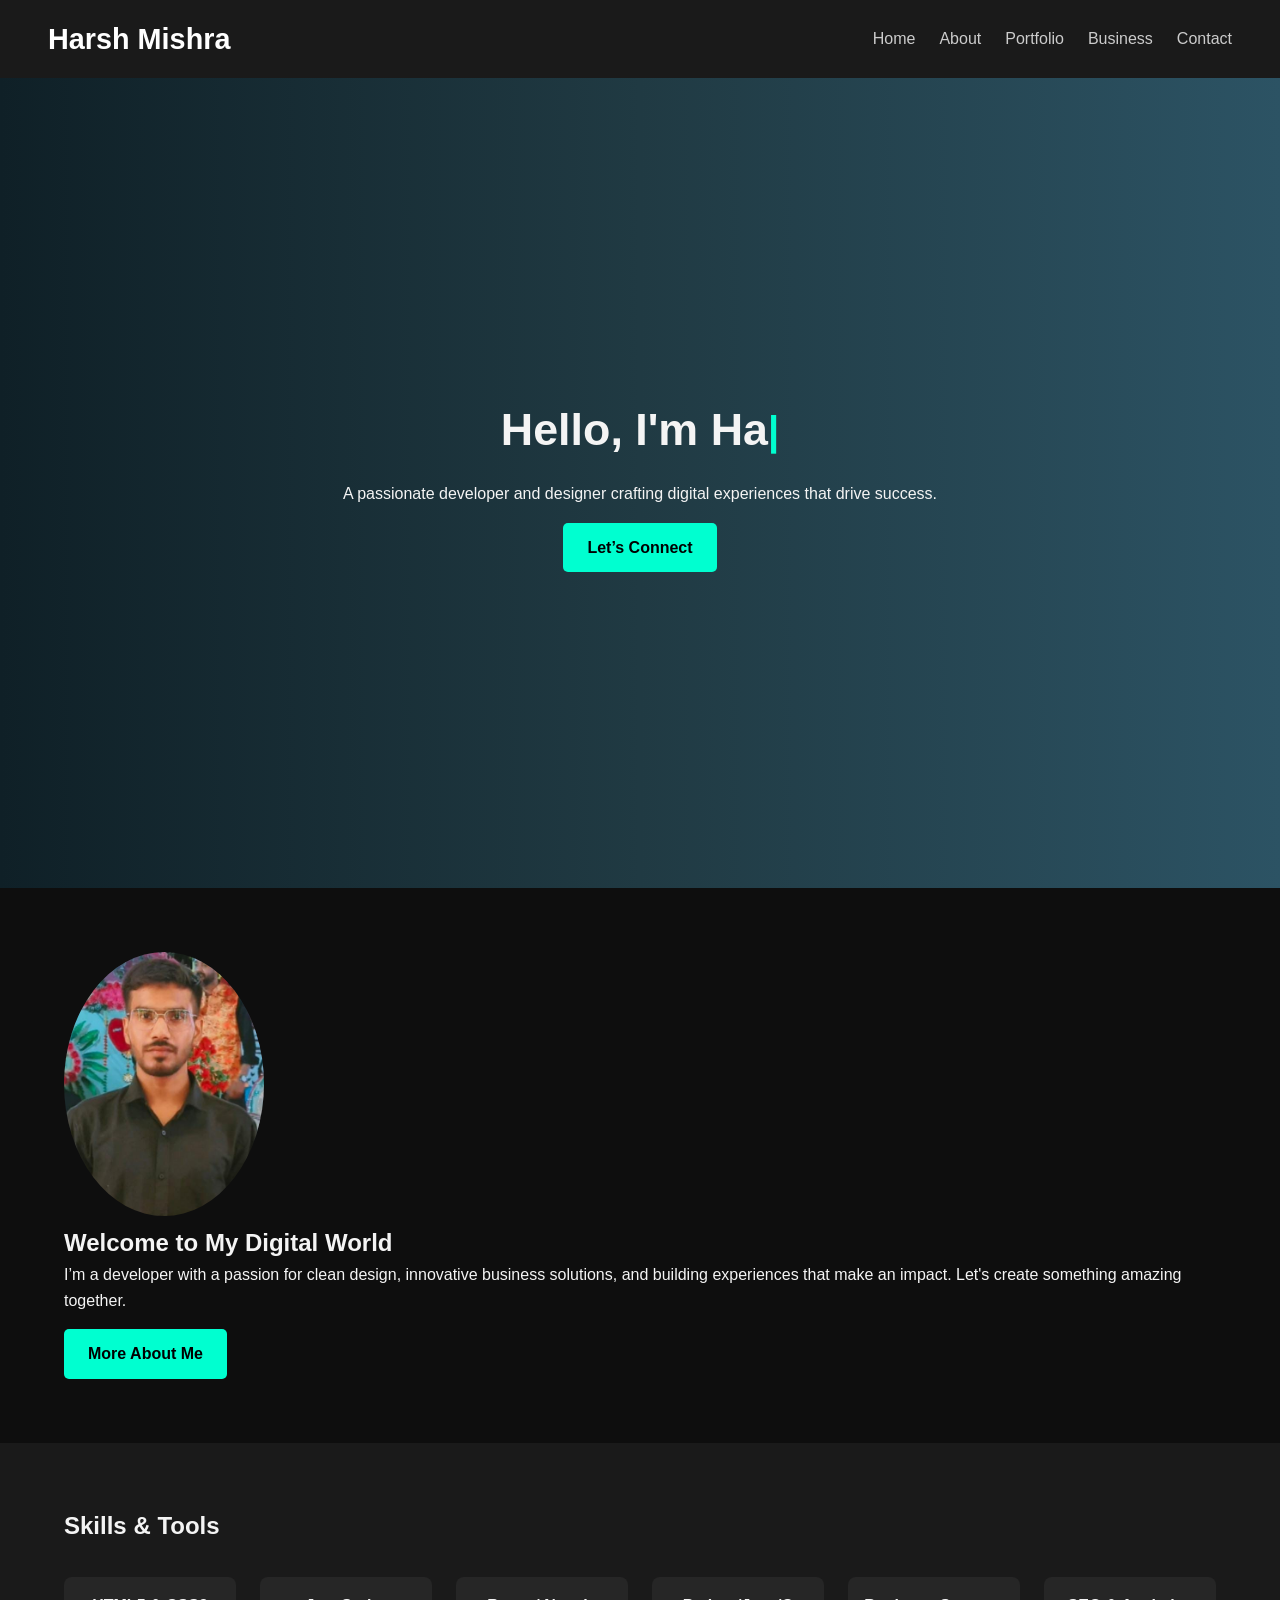
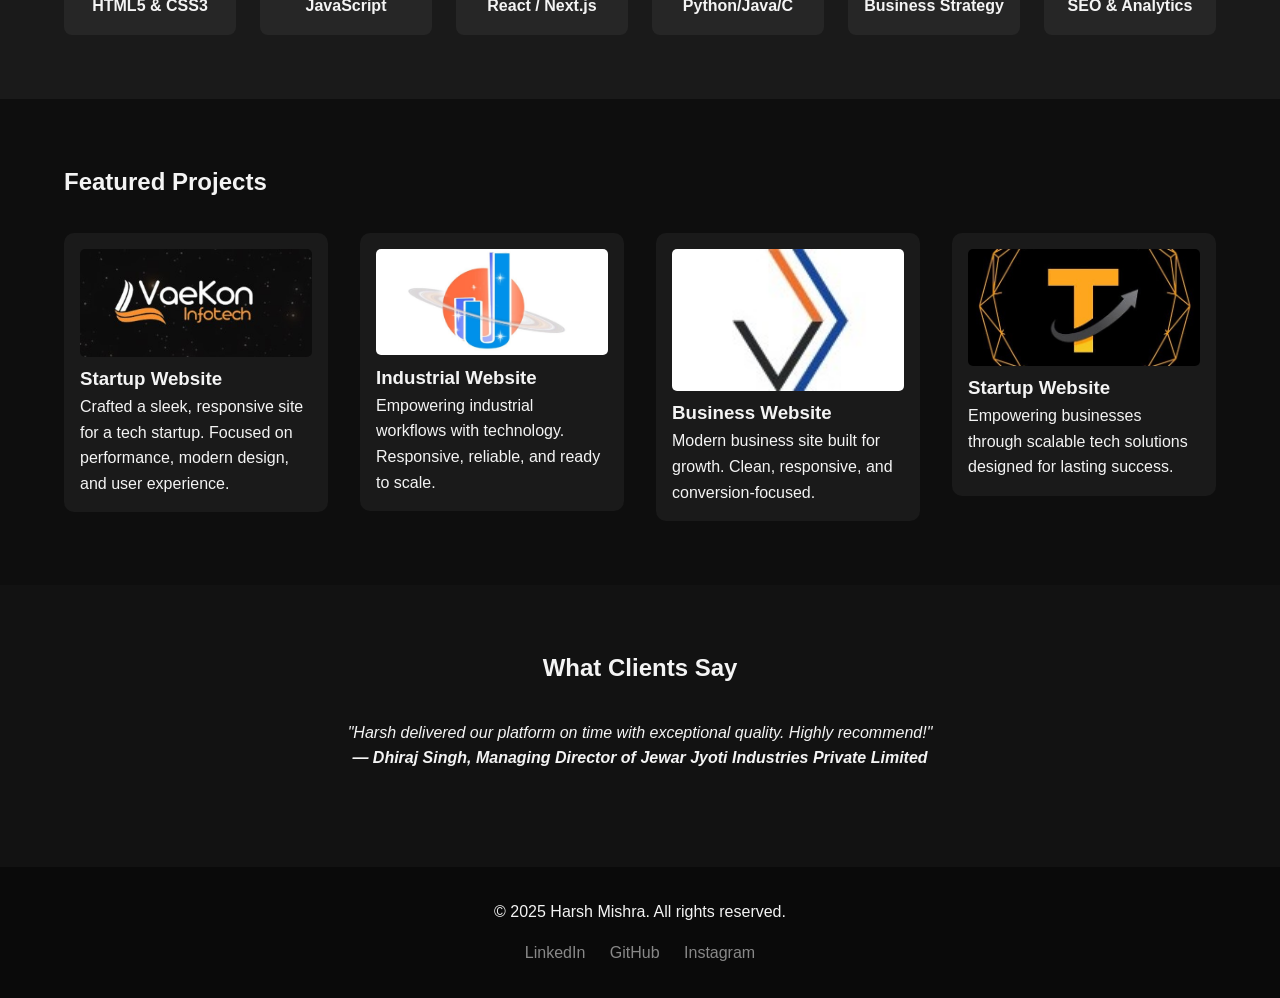
<file: index.html>
<!DOCTYPE html>
<html lang="en">
<head>
  <meta charset="UTF-8" />
  <meta name="viewport" content="width=device-width, initial-scale=1.0"/>
  <title>Harsh Mishra | Portfolio</title>
  <link rel="stylesheet" href="style.css" />
</head>
<body>

  <!-- Navigation -->
  <header>
    <nav class="navbar">
      <div class="logo"><a href="index.html">Harsh Mishra </a></div>
  
      <!-- Hamburger Icon -->
      <div class="hamburger" id="hamburger">
        <span></span>
        <span></span>
        <span></span>
      </div>
  
      <ul class="nav-links" id="nav-links">
        <li><a href="index.html">Home</a></li>
        <li><a href="about.html">About</a></li>
        <li><a href="portfolio.html">Portfolio</a></li>
        <li><a href="business.html">Business</a></li>
        <li><a href="contact.html">Contact</a></li>
      </ul>
    </nav>
  </header>

  <!-- Hero Section -->
  <section class="hero">
    <div class="container hero-container">
      <h1><span id="typed-text"></span><span class="cursor">|</span></h1>
      <p>A passionate developer and designer crafting digital experiences that drive success.</p>
      <a href="contact.html" class="btn">Let’s Connect</a>
    </div>
  </section>
  

  <!-- About Intro -->
  <section class="intro">
    <div class="container">
      <img src="harsh.jpg" alt="Harsh Mishra" class="profile-img">
      <div>
        <h2>Welcome to My Digital World</h2>
        <p>I’m a developer with a passion for clean design, innovative business solutions, and building experiences that make an impact. Let's create something amazing together.</p>
        <a href="about.html" class="btn">More About Me</a>
      </div>
    </div>
  </section>

  <!-- Skills Section -->
  <section class="skills">
    <div class="container">
      <h2>Skills & Tools</h2>
      <div class="skills-grid">
        <div class="skill-card">HTML5 & CSS3</div>
        <div class="skill-card">JavaScript</div>
        <div class="skill-card">React / Next.js</div>
        <div class="skill-card">Python/Java/C</div>
        <div class="skill-card">Business Strategy</div>
        <div class="skill-card">SEO & Analytics</div>
      </div>
    </div>
  </section>

  <!-- Featured Projects -->
  <section class="projects">
    <div class="container">
      <h2>Featured Projects</h2>
      <div class="project-grid">
       <a href="https://vaekoninfotech.com/"> <div class="project-card">
          <img src="vaekon.jpg" alt="Project 1">
          <h3>Startup Website</h3>
          <p>Crafted a sleek, responsive site for a tech startup.
            Focused on performance, modern design, and user experience.</p>
        </div></a>
        <a href="https://harsh3415.github.io/jjipl/"><div class="project-card">
          <img src="jjipl.jpg" alt="Project 2">
          <h3>Industrial Website</h3>
          <p>Empowering industrial workflows with technology.
            Responsive, reliable, and ready to scale. </p>    
            </div></a>
        <a href="https://vibrantply.in/"><div class="project-card">
            <img src="vibrant.jpg" alt="Project 2">
            <h3>Business Website</h3>
            <p>Modern business site built for growth.
                Clean, responsive, and conversion-focused.</p>
          </div></a>
          <a href="https://trendsurge.in/"><div class="project-card">
            <img src="trendsurge.jpg" alt="Project 2">
            <h3>Startup Website</h3>
            <p>Empowering businesses through scalable tech solutions designed for lasting success.</p>
          </div></a>

      </div>
    </div>
  </section>

  <!-- Testimonials -->
  <section class="testimonials">
    <div class="container">
      <h2>What Clients Say</h2>
      <div class="testimonial-card">
        <p>"Harsh delivered our platform on time with exceptional quality. Highly recommend!"</p>
        <h4>— Dhiraj Singh, Managing Director of Jewar Jyoti Industries Private Limited</h4>
      </div>
    </div>
  </section>

  <!-- Footer -->
  <footer class="footer">
    <div class="container">
      <p>© 2025 Harsh Mishra. All rights reserved.</p>
      <div class="socials">
        <a href="#">LinkedIn</a>
        <a href="#">GitHub</a>
        <a href="#">Instagram</a>
      </div>
    </div>
  </footer>

  <script src="script.js"></script>
  <script>
    const text = "Hello, I'm Harsh Mishra";
    const typingSpeed = 100;
    let index = 0;
  
    function typeText() {
      if (index < text.length) {
        document.getElementById("typed-text").textContent += text.charAt(index);
        index++;
        setTimeout(typeText, typingSpeed);
      }
    }
  
    document.addEventListener("DOMContentLoaded", typeText);
  </script>
</body>
</html>
</file>
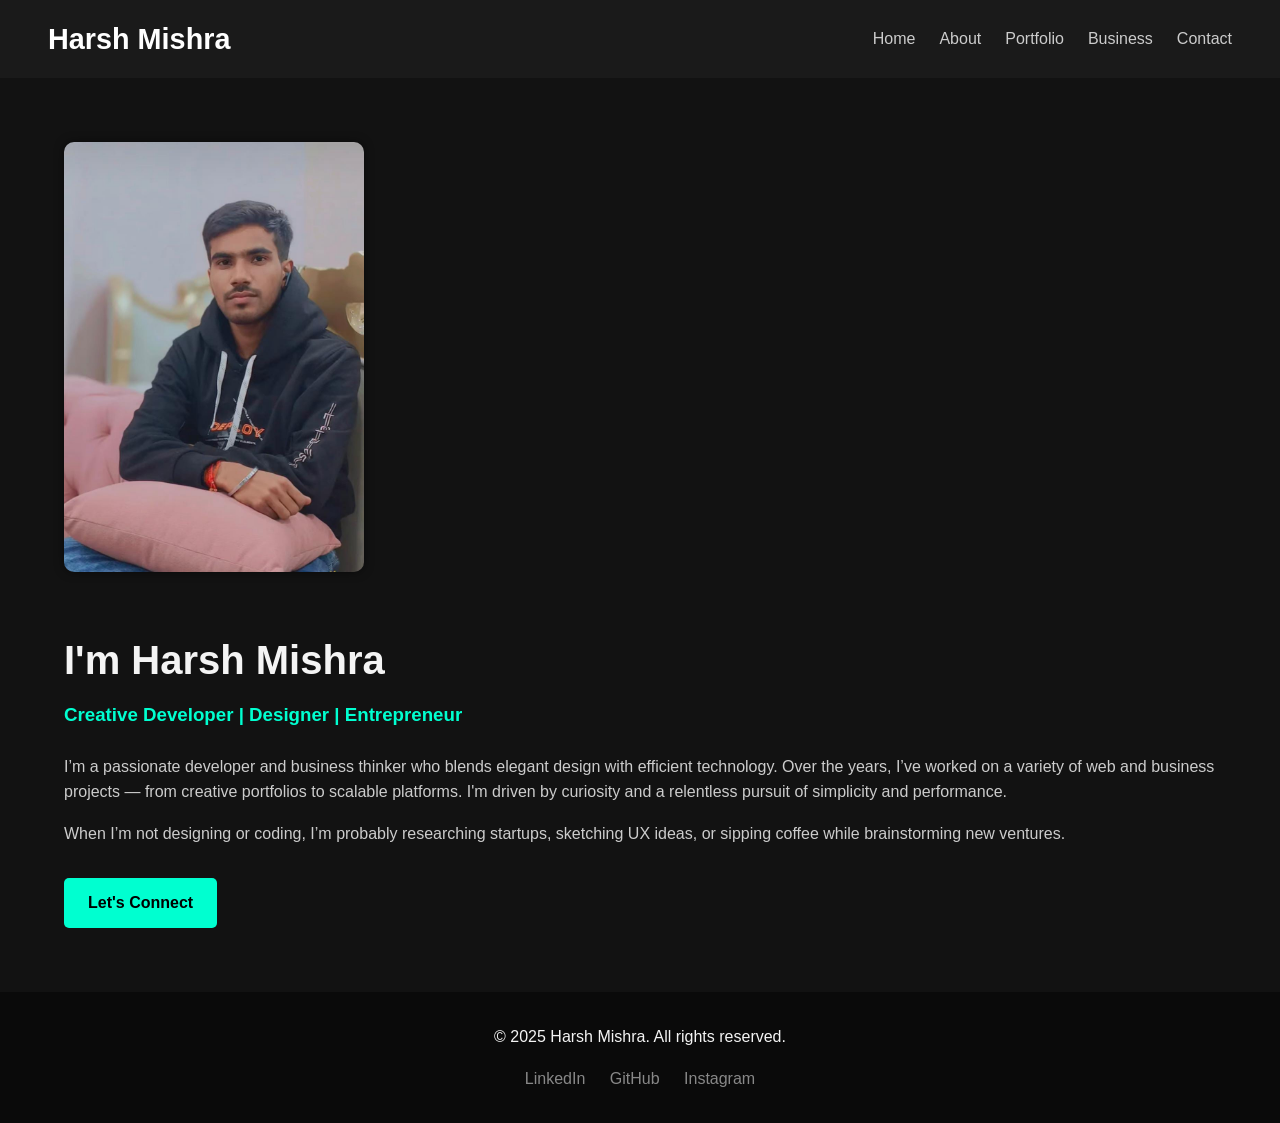
<file: about.html>
<!DOCTYPE html>
<html lang="en">
<head>
  <meta charset="UTF-8" />
  <meta name="viewport" content="width=device-width, initial-scale=1.0"/>
  <title>About | Harsh Mishra</title>
  <link rel="stylesheet" href="style.css" />
</head>
<body>

  <!-- Navigation -->
  <header>
    <nav class="navbar">
      <div class="logo"><a href="index.html">Harsh Mishra </a></div>
      <div class="hamburger" id="hamburger">
        <span></span>
        <span></span>
        <span></span>
      </div>
      <ul class="nav-links" id="nav-links">
        <li><a href="index.html">Home</a></li>
        <li><a href="about.html" class="active">About</a></li>
        <li><a href="portfolio.html">Portfolio</a></li>
        <li><a href="business.html">Business</a></li>
        <li><a href="contact.html">Contact</a></li>
      </ul>
    </nav>
  </header>

  <!-- About Section -->
  <section class="about">
    <div class="container about-container">
      <div class="about-img">
        <img src="harsh2.jpg" alt="Harsh Mishra">
      </div>
      <div class="about-text">
        <h1>I'm Harsh Mishra</h1>
        <h3>Creative Developer | Designer | Entrepreneur</h3>
        <p>
          I’m a passionate developer and business thinker who blends elegant design with efficient technology.
          Over the years, I’ve worked on a variety of web and business projects — from creative portfolios to scalable platforms.
          I'm driven by curiosity and a relentless pursuit of simplicity and performance.
        </p>
        <p>
          When I’m not designing or coding, I’m probably researching startups, sketching UX ideas, or sipping coffee while brainstorming new ventures.
        </p>
        <a href="contact.html" class="btn">Let's Connect</a>
      </div>
    </div>
  </section>

  <!-- Footer -->
  <footer class="footer">
    <div class="container">
      <p>© 2025 Harsh Mishra. All rights reserved.</p>
      <div class="socials">
        <a href="#">LinkedIn</a>
        <a href="#">GitHub</a>
        <a href="#">Instagram</a>
      </div>
    </div>
  </footer>

  <script src="script.js"></script>
</body>
</html>
</file>
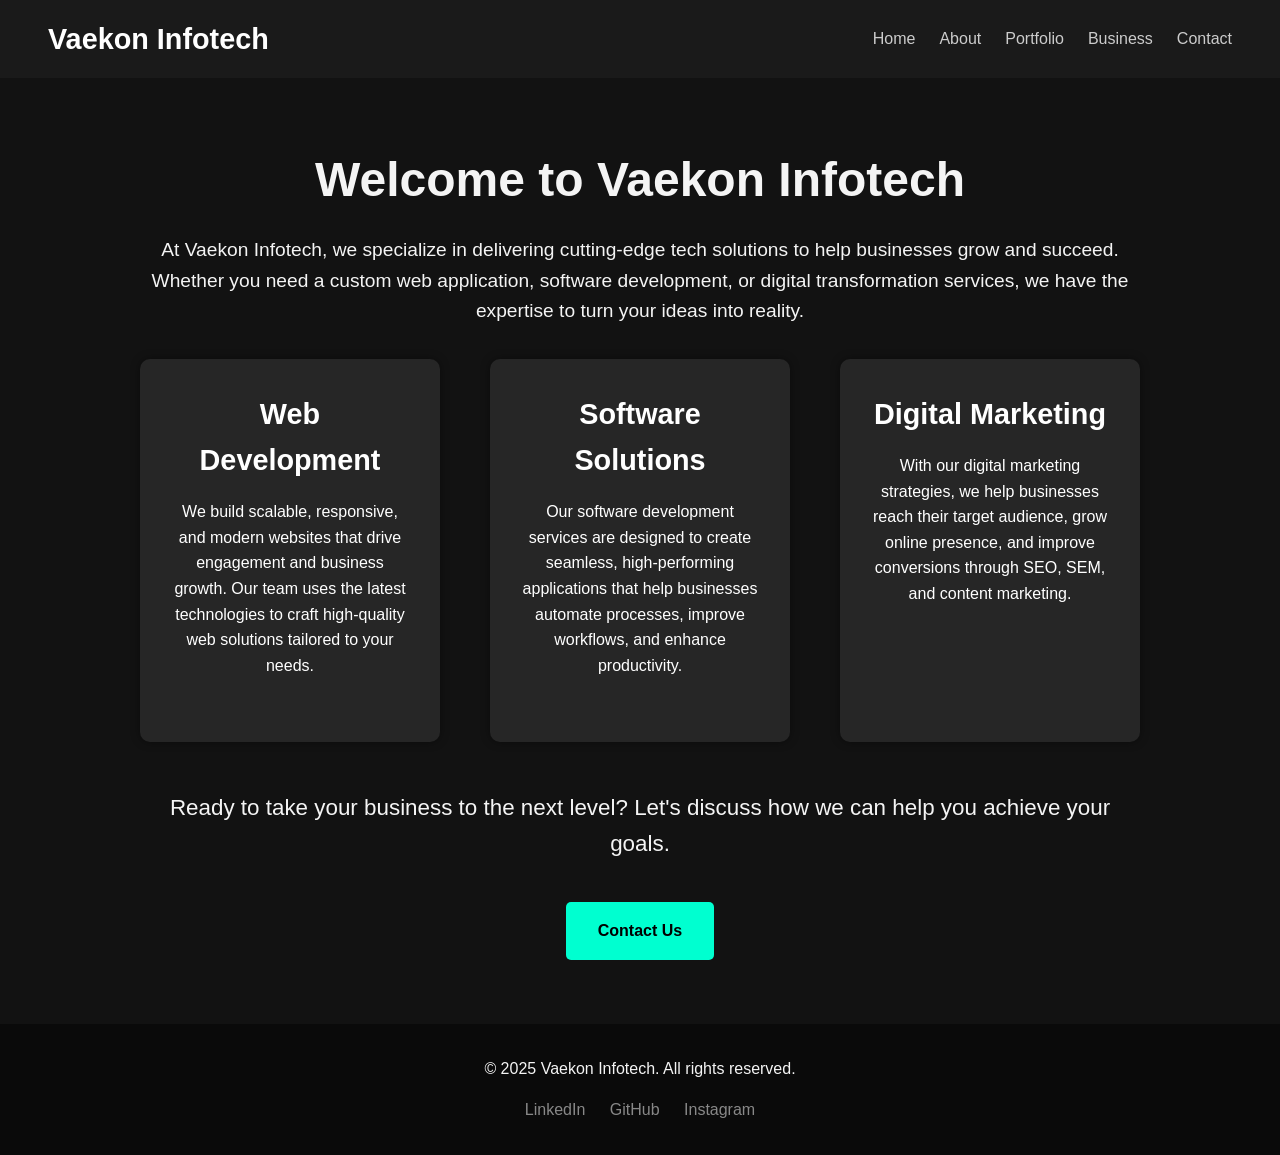
<file: business.html>
<!DOCTYPE html>
<html lang="en">
<head>
  <meta charset="UTF-8" />
  <meta name="viewport" content="width=device-width, initial-scale=1.0"/>
  <title>Business | Vaekon Infotech</title>
  <link rel="stylesheet" href="style.css" />
</head>
<body>

  <!-- Navigation -->
  <header>
    <nav class="navbar">
        <div class="logo"><a href="https://vaekoninfotech.com/">Vaekon Infotech </a></div>
      <div class="hamburger" id="hamburger">
        <span></span>
        <span></span>
        <span></span>
      </div>
      <ul class="nav-links" id="nav-links">
        <li><a href="index.html">Home</a></li>
        <li><a href="about.html">About</a></li>
        <li><a href="portfolio.html">Portfolio</a></li>
        <li><a href="business.html" class="active">Business</a></li>
        <li><a href="contact.html">Contact</a></li>
      </ul>
    </nav>
  </header>

  <!-- Business Section -->
  <section class="business">
    <div class="container business-container">
      <h1>Welcome to <a href="https://vaekoninfotech.com/">Vaekon Infotech </a></h1>
      <p>
        At Vaekon Infotech, we specialize in delivering cutting-edge tech solutions to help businesses grow and succeed. Whether you need a custom web application, software development, or digital transformation services, we have the expertise to turn your ideas into reality.
      </p>

      <div class="services">
        <div class="service-card">
          <h2>Web Development</h2>
          <p>We build scalable, responsive, and modern websites that drive engagement and business growth. Our team uses the latest technologies to craft high-quality web solutions tailored to your needs.</p>
        </div>
        <div class="service-card">
          <h2>Software Solutions</h2>
          <p>Our software development services are designed to create seamless, high-performing applications that help businesses automate processes, improve workflows, and enhance productivity.</p>
        </div>
        <div class="service-card">
          <h2>Digital Marketing</h2>
          <p>With our digital marketing strategies, we help businesses reach their target audience, grow online presence, and improve conversions through SEO, SEM, and content marketing.</p>
        </div>
      </div>

      <div class="cta">
        <p>Ready to take your business to the next level? Let's discuss how we can help you achieve your goals.</p>
        <a href="contact.html" class="btn">Contact Us</a>
      </div>
    </div>
  </section>

  <!-- Footer -->
  <footer class="footer">
    <div class="container">
      <p>© 2025 Vaekon Infotech. All rights reserved.</p>
      <div class="socials">
        <a href="#">LinkedIn</a>
        <a href="#">GitHub</a>
        <a href="#">Instagram</a>
      </div>
    </div>
  </footer>

  <script src="script.js"></script>
</body>
</html>
</file>
<file: style.css>
/* Base Reset and Theme */
* {
    margin: 0;
    padding: 0;
    box-sizing: border-box;
  }
  .cursor {
    display: inline-block;
    font-weight: bold;
    font-size: 2.5rem;
    color: #00ffd0;
    animation: blink 0.7s steps(1) infinite;
  }
  
  @keyframes blink {
    0%, 50% { opacity: 1; }
    50.01%, 100% { opacity: 0; }
  }
  
  .hero-container h1 {
    font-size: 2.8rem;
    color: #f4f4f4;
    margin-bottom: 1rem;
  }
  
  
  body {
    font-family: 'Segoe UI', sans-serif;
    background-color: #0e0e0e;
    color: #f4f4f4;
    line-height: 1.6;
  }
  
  a {
    color: inherit;
    text-decoration: none;
  }
  
  .container {
    width: 90%;
    max-width: 1200px;
    margin: auto;
  }
  
  /* Navigation */
  .navbar {
    display: flex;
    justify-content: space-between;
    align-items: center;
    padding: 1rem 3rem;
    background-color: #1a1a1a;
    flex-wrap: wrap;
  }
  
  .logo {
    font-size: 1.8rem;
    font-weight: bold;
    color: #fff;
  }
  
  .nav-links {
    list-style: none;
    display: flex;
    gap: 1.5rem;
  }
  
  .nav-links a {
    color: #ccc;
    transition: color 0.3s;
  }
  
  .nav-links a:hover {
    color: #00ffd0;
  }
  
  /* Hero */
  .hero {
    height: 90vh;
    display: flex;
    align-items: center;
    justify-content: center;
    background: linear-gradient(to right, #0f2027, #203a43, #2c5364);
    text-align: center;
    padding: 2rem;
  }
  
  .hero-text h1 {
    font-size: 3rem;
  }
  
  .hero-text p {
    font-size: 1.2rem;
    margin-top: 0.5rem;
  }
  
  .btn {
    display: inline-block;
    margin-top: 1rem;
    padding: 0.75rem 1.5rem;
    background-color: #00ffd0;
    color: #000;
    font-weight: bold;
    border-radius: 5px;
    transition: background 0.3s;
  }
  
  .btn:hover {
    background-color: #00cca6;
  }
  
  /* Intro */
  .intro {
    display: flex;
    flex-wrap: wrap;
    align-items: center;
    gap: 2rem;
    padding: 4rem 0;
  }
  
  .profile-img {
    width: 200px;
    border-radius: 50%;
  }
  
  /* Skills */
  .skills {
    background-color: #1a1a1a;
    padding: 4rem 0;
  }
  
  .skills-grid {
    display: grid;
    grid-template-columns: repeat(auto-fit, minmax(160px, 1fr));
    gap: 1.5rem;
    margin-top: 2rem;
  }
  
  .skill-card {
    background-color: #262626;
    padding: 1rem;
    border-radius: 8px;
    text-align: center;
    font-weight: bold;
    transition: background 0.3s;
  }
  
  .skill-card:hover {
    background-color: #333;
  }
  
  /* Projects */
  .projects {
    padding: 4rem 0;
  }
  
  .project-grid {
    display: grid;
    grid-template-columns: repeat(auto-fit, minmax(250px, 1fr));
    gap: 2rem;
    margin-top: 2rem;
  }
  
  .project-card {
    background-color: #1a1a1a;
    padding: 1rem;
    border-radius: 10px;
  }
  
  .project-card img {
    width: 100%;
    border-radius: 5px;
  }
  
  /* Testimonials */
  .testimonials {
    background-color: #121212;
    padding: 4rem 0;
    text-align: center;
  }
  
  .testimonial-card {
    margin: 2rem auto;
    max-width: 600px;
    font-style: italic;
  }
  
  /* Footer */
  .footer {
    background-color: #0a0a0a;
    text-align: center;
    padding: 2rem 0;
  }
  
  .footer p {
    margin-bottom: 1rem;
  }
  
  .socials a {
    margin: 0 10px;
    color: #888;
    transition: color 0.3s;
  }
  
  .socials a:hover {
    color: #00ffd0;
  }
  
  /* 🔁 Responsive Queries */
  @media (max-width: 768px) {
    .navbar {
      flex-direction: column;
      align-items: flex-start;
    }
  
    .nav-links {
      flex-direction: column;
      gap: 1rem;
      margin-top: 1rem;
    }
  
    .hero-text h1 {
      font-size: 2.2rem;
    }
  
    .intro {
      flex-direction: column;
      text-align: center;
    }
  
    .profile-img {
      width: 150px;
    }
  }
  
  @media (max-width: 480px) {
    .hero-text h1 {
      font-size: 1.8rem;
    }
  
    .hero-text p {
      font-size: 1rem;
    }
  
    .btn {
      font-size: 0.9rem;
    }
  
    .skill-card, .project-card {
      padding: 0.75rem;
    }
  }
  /* Hamburger Icon */
.hamburger {
    display: none;
    flex-direction: column;
    gap: 5px;
    cursor: pointer;
  }
  
  .hamburger span {
    height: 3px;
    width: 25px;
    background-color: #fff;
    border-radius: 2px;
  }
  
  /* Mobile Nav */
  @media (max-width: 768px) {
    .hamburger {
      display: flex;
    }
  
    .nav-links {
      flex-direction: column;
      width: 100%;
      background-color: #1a1a1a;
      position: absolute;
      top: 70px;
      left: 0;
      display: none;
      padding: 1rem;
      z-index: 1000;
    }
  
    .nav-links.show {
      display: flex;
    }
  }
  .about {
    padding: 4rem 0;
    background-color: #121212;
  }
  
  .about-container {
    display: flex;
    flex-wrap: wrap;
    align-items: center;
    gap: 3rem;
  }
  
  .about-img img {
    width: 300px;
    border-radius: 10px;
    box-shadow: 0 0 10px rgba(0,0,0,0.5);
  }
  
  .about-text h1 {
    font-size: 2.5rem;
    margin-bottom: 0.5rem;
  }
  
  .about-text h3 {
    color: #00ffd0;
    margin-bottom: 1.5rem;
  }
  
  .about-text p {
    margin-bottom: 1rem;
    color: #ccc;
  }
  
  @media (max-width: 768px) {
    .about-container {
      flex-direction: column;
      text-align: center;
    }
  
    .about-img img {
      width: 200px;
    }
  }
  .contact {
    padding: 4rem 0;
    background-color: #121212;
    color: #f4f4f4;
    text-align: center;
  }
  
  .contact-container {
    max-width: 800px;
    margin: auto;
  }
  
  .contact h1 {
    font-size: 2.5rem;
    margin-bottom: 1rem;
  }
  
  .contact p {
    font-size: 1.2rem;
    margin-bottom: 2rem;
  }
  
  .contact-socials {
    display: flex;
    flex-direction: column;
    align-items: center;
    gap: 1.5rem;
  }
  
  .social-link {
    display: flex;
    align-items: center;
    font-size: 1.2rem;
    color: #fff;
    background-color: #1a1a1a;
    padding: 10px 20px;
    border-radius: 8px;
    width: 250px;
    justify-content: space-between;
    transition: background 0.3s;
  }
  
  .social-link:hover {
    background-color: #333;
  }
  
  .social-icon {
    width: 30px;
    height: 30px;
  }
  
  @media (max-width: 768px) {
    .contact-socials {
      gap: 1rem;
    }
  }
  .business {
    padding: 4rem 0;
    background-color: #121212;
    color: #f4f4f4;
    text-align: center;
  }
  
  .business-container {
    max-width: 1000px;
    margin: auto;
  }
  
  .business h1 {
    font-size: 3rem;
    margin-bottom: 1rem;
  }
  
  .business p {
    font-size: 1.2rem;
    margin-bottom: 2rem;
  }
  
  .services {
    display: flex;
    justify-content: space-between;
    gap: 2rem;
    margin-top: 2rem;
    flex-wrap: wrap;
  }
  
  .service-card {
    background-color: #262626;
    padding: 2rem;
    border-radius: 10px;
    width: 30%;
    color: #fff;
    box-shadow: 0 0 10px rgba(0,0,0,0.4);
    transition: transform 0.3s;
  }
  
  .service-card:hover {
    transform: translateY(-10px);
  }
  
  .service-card h2 {
    font-size: 1.8rem;
    margin-bottom: 1rem;
  }
  
  .service-card p {
    font-size: 1rem;
    line-height: 1.6;
  }
  
  .cta {
    margin-top: 3rem;
  }
  
  .cta p {
    font-size: 1.4rem;
    margin-bottom: 1.5rem;
  }
  
  .cta .btn {
    padding: 1rem 2rem;
    background-color: #00ffd0;
    color: #000;
    font-weight: bold;
    border-radius: 5px;
    text-decoration: none;
    transition: background 0.3s;
  }
  
  .cta .btn:hover {
    background-color: #00cca6;
  }
  
  @media (max-width: 768px) {
    .services {
      flex-direction: column;
      align-items: center;
    }
  
    .service-card {
      width: 80%;
      margin-bottom: 2rem;
    }
  }
  .portfolio {
    padding: 4rem 0;
    background-color: #121212;
    color: #f4f4f4;
    text-align: center;
  }
  
  .portfolio-container {
    max-width: 1000px;
    margin: auto;
  }
  
  .portfolio h1 {
    font-size: 3rem;
    margin-bottom: 1rem;
  }
  
  .portfolio p {
    font-size: 1.2rem;
    margin-bottom: 2rem;
  }
  
  .portfolio-gallery {
    display: flex;
    flex-wrap: wrap;
    gap: 2rem;
    justify-content: space-around;
  }
  
  .portfolio-item {
    width: 22%;
    background-color: #262626;
    border-radius: 10px;
    overflow: hidden;
    box-shadow: 0 0 10px rgba(0,0,0,0.4);
    position: relative;
    transition: transform 0.3s ease;
  }
  
  .portfolio-item:hover {
    transform: translateY(-10px);
  }
  
  .portfolio-item img {
    width: 100%;
    height: 100%;
    object-fit: cover;
  }
  
  .portfolio-info {
    position: absolute;
    bottom: 0;
    left: 0;
    right: 0;
    background-color: rgba(0, 0, 0, 0.7);
    color: #fff;
    padding: 1rem;
    text-align: center;
  }
  
  .portfolio-info h3 {
    font-size: 1.6rem;
    margin-bottom: 0.5rem;
  }
  
  .portfolio-info p {
    font-size: 1rem;
    margin-bottom: 1rem;
  }
  
  .portfolio-info .btn {
    padding: 0.8rem 1.5rem;
    background-color: #00ffd0;
    color: #000;
    font-weight: bold;
    border-radius: 5px;
    text-decoration: none;
    transition: background 0.3s;
  }
  
  .portfolio-info .btn:hover {
    background-color: #00cca6;
  }
  
  @media (max-width: 768px) {
    .portfolio-gallery {
      flex-direction: column;
      align-items: center;
    }
  
    .portfolio-item {
      width: 80%;
      margin-bottom: 2rem;
    }
  }
  .portfolio-info p {
  font-size: 1rem;
  margin-bottom: 1rem;
  line-height: 1.5;
  color: #ddd;
}

.portfolio-info h3 {
  font-size: 1.8rem;
  margin-bottom: 0.8rem;
  color: #fff;
}

.portfolio-info .btn {
  padding: 0.8rem 1.5rem;
  background-color: #00ffd0;
  color: #000;
  font-weight: bold;
  border-radius: 5px;
  text-decoration: none;
  transition: background 0.3s;
  margin-top: 1rem;
}

.portfolio-info .btn:hover {
  background-color: #00cca6;
}
.portfolio-info p {
    font-size: 1rem;
    margin-bottom: 1rem;
    line-height: 1.5;
    color: #ddd;
  }
  
  .portfolio-info h3 {
    font-size: 1.8rem;
    margin-bottom: 0.8rem;
    color: #fff;
  }
  
  .portfolio-info .btn {
    padding: 0.8rem 1.5rem;
    background-color: #00ffd0;
    color: #000;
    font-weight: bold;
    border-radius: 5px;
    text-decoration: none;
    transition: background 0.3s;
    margin-top: 1rem;
  }
  
  .portfolio-info .btn:hover {
    background-color: #00cca6;
  }
</file>
